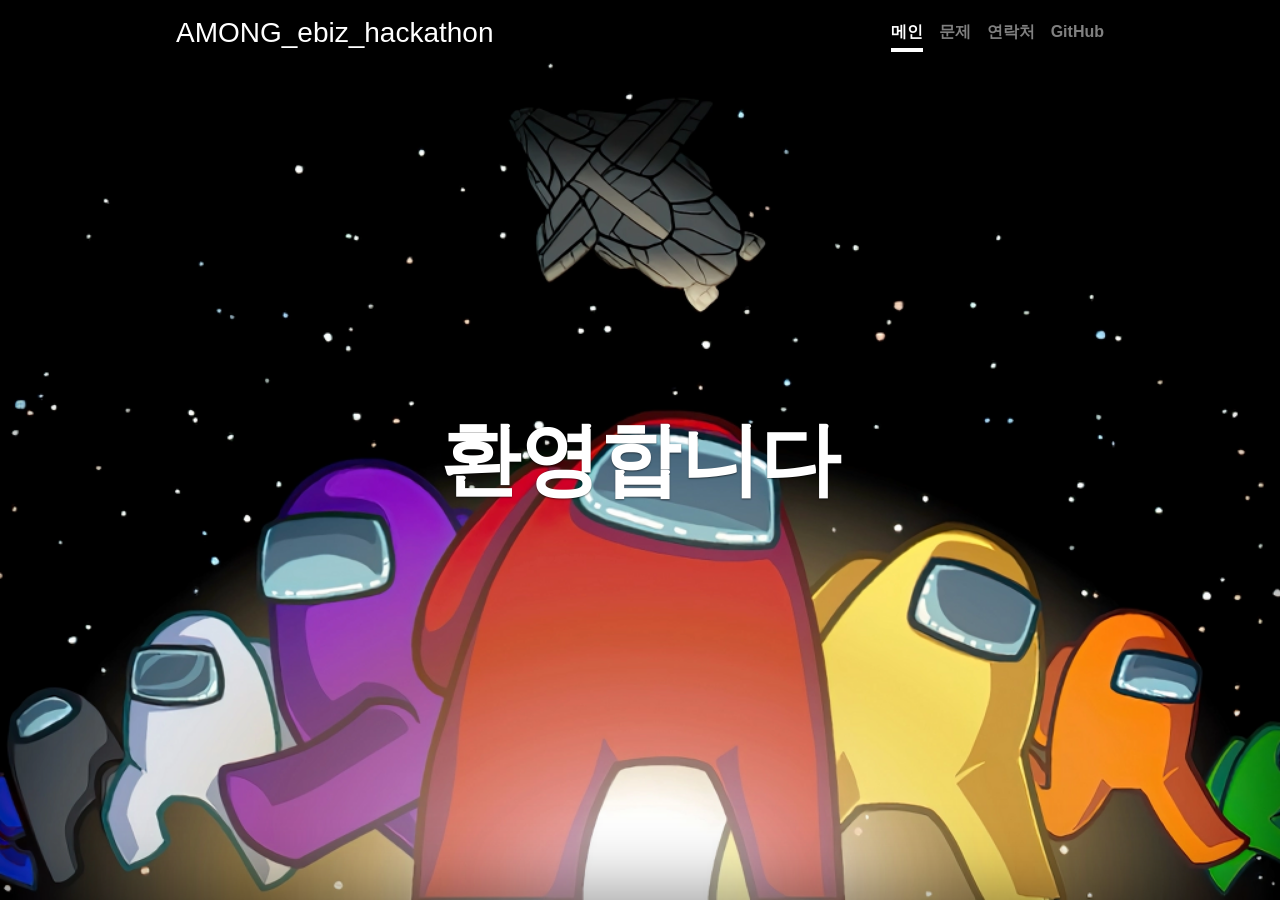
<file: level_1/index.html>
<!doctype html>
<html lang="ko">
  <head>
    <meta charset="utf-8">
    <meta name="viewport" content="width=device-width, initial-scale=1, shrink-to-fit=no">
    <meta name="description" content="">
    <meta name="author" content="Mark Otto, Jacob Thornton, and Bootstrap contributors">
    <meta name="generator" content="Jekyll v4.1.1">

    <title>AMONG_ebiz_hackathon</title>

    <!-- Bootstrap core CSS -->
    <link href="../css/bootstrap.min.css" rel="stylesheet">
    <!-- Custom styles for this template -->
    <link href="../css/cover.css" rel="stylesheet">
    <link rel="icon" href="../img/background.png">

    <style>
      .bd-placeholder-img {
        font-size: 1.125rem;
        text-anchor: middle;
        -webkit-user-select: none;
        -moz-user-select: none;
        -ms-user-select: none;
        user-select: none;
      }

      @media (min-width: 768px) {
        .bd-placeholder-img-lg {
          font-size: 3.5rem;
        }
      }

      body {
        background-image: url("../img/background.png");
        background-repeat: no-repeat;
        background-size:cover;
        background-position: 50%;
      }

      .mb-auto {
        margin-bottom: 0!important;
      }

      .cover-container {
        max-width: 60rem!important;
      }

      main {
        margin:auto;
      }

      #welcome {
        font-size: 5em;
        font-weight: 700;
      }

    </style>

  </head>
  <body class="text-center">
    <div class="cover-container d-flex w-100 h-100 p-3 mx-auto flex-column">
  <header class="masthead mb-auto">
    <div class="inner">
      <h3 class="masthead-brand">AMONG_ebiz_hackathon</h3>
      <nav class="nav nav-masthead justify-content-center">
        <a class="nav-link active" href="#">메인</a>
        <a class="nav-link" href="#">문제</a>
        <a class="nav-link" href="#">연락처</a>
        <a class="nav-link" href="#">GitHub</a>
      </nav>
    </div>
  </header>

  <main role="main" class="inner cover">
    <p id='welcome'> 환영합니다 </p>
  </main>
  <footer></footer>
</div>
</body>
</html>
</file>
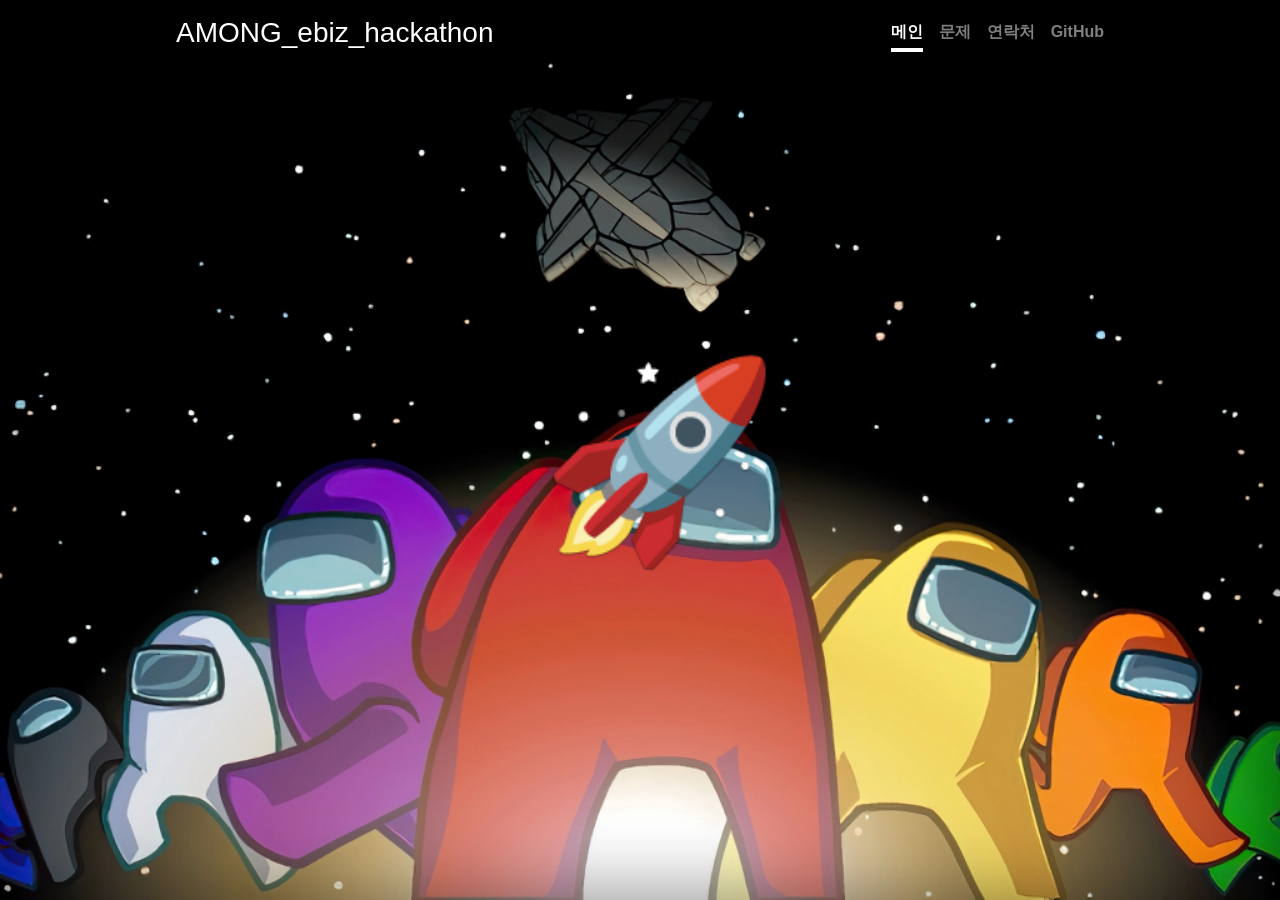
<file: level_2/vanila/index.html>
<!doctype html>
<html lang="ko">
  <head>
    <meta charset="utf-8">
    <meta name="viewport" content="width=device-width, initial-scale=1, shrink-to-fit=no">
    
    <title>AMONG_ebiz_hackathon</title>

    <!-- Bootstrap core CSS -->
    <link href="../../css/bootstrap.min.css" rel="stylesheet">
    <!-- Custom styles for this template -->
    <link href="../../css/cover.css" rel="stylesheet">
    <link rel="icon" href="../../img/background.png">
    <link href='../../css/fireworks.css' rel="stylesheet">

    <!-- Default css settings -->
    <style>
      .bd-placeholder-img {
        font-size: 1.125rem;
        text-anchor: middle;
        -webkit-user-select: none;
        -moz-user-select: none;
        -ms-user-select: none;
        user-select: none;
      }

      @media (min-width: 768px) {
        .bd-placeholder-img-lg {
          font-size: 3.5rem;
        }
      }

      body {
        background-image: url("../../img/background.png");
        background-repeat: no-repeat;
        background-size:cover;
        background-position: 50%;
      }

      .mb-auto {
        margin-bottom: 0!important;
      }

      .cover-container {
        max-width: 60rem!important;
      }

      main {
        margin:auto;
      }
      
      #timer {
        font-size: 7.5em;
        font-weight: 700;
        letter-spacing: -3px;
        text-align: left;
        width: 900px;
        padding-left: 16px;
      }

    </style>
  </head>
  <body class="text-center">

    <!-- fireworks -->
    <div id='fireworks' class="pyro hide">
      <div class="before"></div>
      <div class="after"></div>
    </div>


    <div class="cover-container d-flex w-100 h-100 p-3 mx-auto flex-column">
  <header class="masthead mb-auto">
    <div class="inner">
      <h3 class="masthead-brand">AMONG_ebiz_hackathon</h3>
      <nav class="nav nav-masthead justify-content-center">
        <a class="nav-link active" href="#1">메인</a>
        <a class="nav-link" href="#2">문제</a>
        <a class="nav-link" href="#3">연락처</a>
        <a class="nav-link" href="#">GitHub</a>
      </nav>
    </div>
  </header>

  <main role="main" class="inner cover">
    <p class="cover-heading" id="timer"></p>
  </main>
  <footer></footer>


  <!-- Javascript Code -->  
  <script type="text/javascript" src="./script.js"></script>
</div>
</body>
</html>
</file>
<file: css/cover.css>
/*
 * Globals
 */

/* Links */
a,
a:focus,
a:hover {
  color: #fff;
}

/* Custom default button */
.btn-secondary,
.btn-secondary:hover,
.btn-secondary:focus {
  color: #333;
  text-shadow: none; /* Prevent inheritance from `body` */
  background-color: #fff;
  border: .05rem solid #fff;
}


/*
 * Base structure
 */

html,
body {
  height: 100%;
  background-color: #333;
}

body {
  display: -ms-flexbox;
  display: flex;
  color: #fff;
  text-shadow: 0 .05rem .1rem rgba(0, 0, 0, .5);
  box-shadow: inset 0 0 5rem rgba(0, 0, 0, .5);
}

.cover-container {
  max-width: 42em;
}


/*
 * Header
 */
.masthead {
  margin-bottom: 2rem;
}

.masthead-brand {
  margin-bottom: 0;
}

.nav-masthead .nav-link {
  padding: .25rem 0;
  font-weight: 700;
  color: rgba(255, 255, 255, .5);
  background-color: transparent;
  border-bottom: .25rem solid transparent;
}

.nav-masthead .nav-link:hover,
.nav-masthead .nav-link:focus {
  border-bottom-color: rgba(255, 255, 255, .25);
}

.nav-masthead .nav-link + .nav-link {
  margin-left: 1rem;
}

.nav-masthead .active {
  color: #fff;
  border-bottom-color: #fff;
}

@media (min-width: 48em) {
  .masthead-brand {
    float: left;
  }
  .nav-masthead {
    float: right;
  }
}


/*
 * Cover
 */
.cover {
  padding: 0 1.5rem;
}
.cover .btn-lg {
  padding: .75rem 1.25rem;
  font-weight: 700;
}


/*
 * Footer
 */
.mastfoot {
  color: rgba(255, 255, 255, .5);
}
</file>
<file: css/fireworks.css>
.hide {
    display: none;
}

.pyro > .before,
.pyro > .after {
  position: absolute;
  width: 8px;
  height: 8px;
  border-radius: 50%;
  box-shadow: 0 0 #fff, 0 0 #fff, 0 0 #fff, 0 0 #fff, 0 0 #fff, 0 0 #fff, 0 0 #fff, 0 0 #fff, 0 0 #fff, 0 0 #fff, 0 0 #fff, 0 0 #fff, 0 0 #fff, 0 0 #fff, 0 0 #fff, 0 0 #fff, 0 0 #fff, 0 0 #fff, 0 0 #fff, 0 0 #fff, 0 0 #fff, 0 0 #fff, 0 0 #fff, 0 0 #fff, 0 0 #fff, 0 0 #fff, 0 0 #fff, 0 0 #fff, 0 0 #fff, 0 0 #fff, 0 0 #fff, 0 0 #fff, 0 0 #fff, 0 0 #fff, 0 0 #fff, 0 0 #fff, 0 0 #fff, 0 0 #fff, 0 0 #fff, 0 0 #fff, 0 0 #fff, 0 0 #fff, 0 0 #fff, 0 0 #fff, 0 0 #fff, 0 0 #fff, 0 0 #fff, 0 0 #fff, 0 0 #fff, 0 0 #fff, 0 0 #fff;
  -moz-animation: 1s bang ease-out infinite backwards, 1s gravity ease-in infinite backwards, 5s position linear infinite backwards;
  -webkit-animation: 1s bang ease-out infinite backwards, 1s gravity ease-in infinite backwards, 5s position linear infinite backwards;
  -o-animation: 1s bang ease-out infinite backwards, 1s gravity ease-in infinite backwards, 5s position linear infinite backwards;
  -ms-animation: 1s bang ease-out infinite backwards, 1s gravity ease-in infinite backwards, 5s position linear infinite backwards;
  animation: 1s bang ease-out infinite backwards, 1s gravity ease-in infinite backwards, 5s position linear infinite backwards;
}

.pyro > .after {
  -moz-animation-delay: 1.25s, 1.25s, 1.25s;
  -webkit-animation-delay: 1.25s, 1.25s, 1.25s;
  -o-animation-delay: 1.25s, 1.25s, 1.25s;
  -ms-animation-delay: 1.25s, 1.25s, 1.25s;
  animation-delay: 1.25s, 1.25s, 1.25s;
  -moz-animation-duration: 1.25s, 1.25s, 6.25s;
  -webkit-animation-duration: 1.25s, 1.25s, 6.25s;
  -o-animation-duration: 1.25s, 1.25s, 6.25s;
  -ms-animation-duration: 1.25s, 1.25s, 6.25s;
  animation-duration: 1.25s, 1.25s, 6.25s;
}

@-webkit-keyframes bang {
  to {
    box-shadow: -27px -114.6666666667px #bb00ff, 20px 19.3333333333px #00f2ff, 122px -155.6666666667px #b3ff00, -216px -222.6666666667px #e6ff00, -141px -58.6666666667px #ffd900, 147px -352.6666666667px #ff0022, 166px -365.6666666667px #00d9ff, 106px 20.3333333333px #ff8000, -242px -151.6666666667px #ff00cc, 129px -204.6666666667px #eaff00, -134px -386.6666666667px #00ffcc, -107px -70.6666666667px #00eaff, -231px 59.3333333333px #0055ff, 225px -384.6666666667px #ff0077, 40px 35.3333333333px #007bff, -164px -62.6666666667px #2bff00, 65px -395.6666666667px #ff00aa, 204px 15.3333333333px #008cff, 185px -32.6666666667px #ff003c, 222px -8.6666666667px #d500ff, 116px -49.6666666667px #00ffbb, 130px -318.6666666667px #00a2ff, 107px -78.6666666667px #00ff55, 198px -86.6666666667px #00ff26, 162px -298.6666666667px #00ff44, 162px -35.6666666667px #48ff00, 33px -144.6666666667px #b3ff00, -128px -289.6666666667px #00ff4d, 160px -68.6666666667px deepskyblue, 39px -406.6666666667px #4400ff, 206px -197.6666666667px #ff002f, 50px -153.6666666667px #d000ff, 232px -300.6666666667px #6600ff, -123px -414.6666666667px #ffe600, -206px -198.6666666667px #ff5100, 143px -311.6666666667px #2600ff, -214px 22.3333333333px #00ff51, 69px -385.6666666667px #fffb00, -132px 51.3333333333px #fff200, -20px -6.6666666667px #00ffc4, 168px -151.6666666667px #ff006f, 250px -109.6666666667px magenta, -101px -109.6666666667px #ff3c00, 103px -379.6666666667px #ea00ff, -16px 8.3333333333px #00bbff, -20px -343.6666666667px #00e6ff, -124px -289.6666666667px #91ff00, -9px -38.6666666667px #ff005e, 174px -178.6666666667px #ff009d, 111px -19.6666666667px #aaff00, 50px 8.3333333333px #00ffc4;
  }
}
@-moz-keyframes bang {
  to {
    box-shadow: -27px -114.6666666667px #bb00ff, 20px 19.3333333333px #00f2ff, 122px -155.6666666667px #b3ff00, -216px -222.6666666667px #e6ff00, -141px -58.6666666667px #ffd900, 147px -352.6666666667px #ff0022, 166px -365.6666666667px #00d9ff, 106px 20.3333333333px #ff8000, -242px -151.6666666667px #ff00cc, 129px -204.6666666667px #eaff00, -134px -386.6666666667px #00ffcc, -107px -70.6666666667px #00eaff, -231px 59.3333333333px #0055ff, 225px -384.6666666667px #ff0077, 40px 35.3333333333px #007bff, -164px -62.6666666667px #2bff00, 65px -395.6666666667px #ff00aa, 204px 15.3333333333px #008cff, 185px -32.6666666667px #ff003c, 222px -8.6666666667px #d500ff, 116px -49.6666666667px #00ffbb, 130px -318.6666666667px #00a2ff, 107px -78.6666666667px #00ff55, 198px -86.6666666667px #00ff26, 162px -298.6666666667px #00ff44, 162px -35.6666666667px #48ff00, 33px -144.6666666667px #b3ff00, -128px -289.6666666667px #00ff4d, 160px -68.6666666667px deepskyblue, 39px -406.6666666667px #4400ff, 206px -197.6666666667px #ff002f, 50px -153.6666666667px #d000ff, 232px -300.6666666667px #6600ff, -123px -414.6666666667px #ffe600, -206px -198.6666666667px #ff5100, 143px -311.6666666667px #2600ff, -214px 22.3333333333px #00ff51, 69px -385.6666666667px #fffb00, -132px 51.3333333333px #fff200, -20px -6.6666666667px #00ffc4, 168px -151.6666666667px #ff006f, 250px -109.6666666667px magenta, -101px -109.6666666667px #ff3c00, 103px -379.6666666667px #ea00ff, -16px 8.3333333333px #00bbff, -20px -343.6666666667px #00e6ff, -124px -289.6666666667px #91ff00, -9px -38.6666666667px #ff005e, 174px -178.6666666667px #ff009d, 111px -19.6666666667px #aaff00, 50px 8.3333333333px #00ffc4;
  }
}
@-o-keyframes bang {
  to {
    box-shadow: -27px -114.6666666667px #bb00ff, 20px 19.3333333333px #00f2ff, 122px -155.6666666667px #b3ff00, -216px -222.6666666667px #e6ff00, -141px -58.6666666667px #ffd900, 147px -352.6666666667px #ff0022, 166px -365.6666666667px #00d9ff, 106px 20.3333333333px #ff8000, -242px -151.6666666667px #ff00cc, 129px -204.6666666667px #eaff00, -134px -386.6666666667px #00ffcc, -107px -70.6666666667px #00eaff, -231px 59.3333333333px #0055ff, 225px -384.6666666667px #ff0077, 40px 35.3333333333px #007bff, -164px -62.6666666667px #2bff00, 65px -395.6666666667px #ff00aa, 204px 15.3333333333px #008cff, 185px -32.6666666667px #ff003c, 222px -8.6666666667px #d500ff, 116px -49.6666666667px #00ffbb, 130px -318.6666666667px #00a2ff, 107px -78.6666666667px #00ff55, 198px -86.6666666667px #00ff26, 162px -298.6666666667px #00ff44, 162px -35.6666666667px #48ff00, 33px -144.6666666667px #b3ff00, -128px -289.6666666667px #00ff4d, 160px -68.6666666667px deepskyblue, 39px -406.6666666667px #4400ff, 206px -197.6666666667px #ff002f, 50px -153.6666666667px #d000ff, 232px -300.6666666667px #6600ff, -123px -414.6666666667px #ffe600, -206px -198.6666666667px #ff5100, 143px -311.6666666667px #2600ff, -214px 22.3333333333px #00ff51, 69px -385.6666666667px #fffb00, -132px 51.3333333333px #fff200, -20px -6.6666666667px #00ffc4, 168px -151.6666666667px #ff006f, 250px -109.6666666667px magenta, -101px -109.6666666667px #ff3c00, 103px -379.6666666667px #ea00ff, -16px 8.3333333333px #00bbff, -20px -343.6666666667px #00e6ff, -124px -289.6666666667px #91ff00, -9px -38.6666666667px #ff005e, 174px -178.6666666667px #ff009d, 111px -19.6666666667px #aaff00, 50px 8.3333333333px #00ffc4;
  }
}
@-ms-keyframes bang {
  to {
    box-shadow: -27px -114.6666666667px #bb00ff, 20px 19.3333333333px #00f2ff, 122px -155.6666666667px #b3ff00, -216px -222.6666666667px #e6ff00, -141px -58.6666666667px #ffd900, 147px -352.6666666667px #ff0022, 166px -365.6666666667px #00d9ff, 106px 20.3333333333px #ff8000, -242px -151.6666666667px #ff00cc, 129px -204.6666666667px #eaff00, -134px -386.6666666667px #00ffcc, -107px -70.6666666667px #00eaff, -231px 59.3333333333px #0055ff, 225px -384.6666666667px #ff0077, 40px 35.3333333333px #007bff, -164px -62.6666666667px #2bff00, 65px -395.6666666667px #ff00aa, 204px 15.3333333333px #008cff, 185px -32.6666666667px #ff003c, 222px -8.6666666667px #d500ff, 116px -49.6666666667px #00ffbb, 130px -318.6666666667px #00a2ff, 107px -78.6666666667px #00ff55, 198px -86.6666666667px #00ff26, 162px -298.6666666667px #00ff44, 162px -35.6666666667px #48ff00, 33px -144.6666666667px #b3ff00, -128px -289.6666666667px #00ff4d, 160px -68.6666666667px deepskyblue, 39px -406.6666666667px #4400ff, 206px -197.6666666667px #ff002f, 50px -153.6666666667px #d000ff, 232px -300.6666666667px #6600ff, -123px -414.6666666667px #ffe600, -206px -198.6666666667px #ff5100, 143px -311.6666666667px #2600ff, -214px 22.3333333333px #00ff51, 69px -385.6666666667px #fffb00, -132px 51.3333333333px #fff200, -20px -6.6666666667px #00ffc4, 168px -151.6666666667px #ff006f, 250px -109.6666666667px magenta, -101px -109.6666666667px #ff3c00, 103px -379.6666666667px #ea00ff, -16px 8.3333333333px #00bbff, -20px -343.6666666667px #00e6ff, -124px -289.6666666667px #91ff00, -9px -38.6666666667px #ff005e, 174px -178.6666666667px #ff009d, 111px -19.6666666667px #aaff00, 50px 8.3333333333px #00ffc4;
  }
}
@keyframes bang {
  to {
    box-shadow: -27px -114.6666666667px #bb00ff, 20px 19.3333333333px #00f2ff, 122px -155.6666666667px #b3ff00, -216px -222.6666666667px #e6ff00, -141px -58.6666666667px #ffd900, 147px -352.6666666667px #ff0022, 166px -365.6666666667px #00d9ff, 106px 20.3333333333px #ff8000, -242px -151.6666666667px #ff00cc, 129px -204.6666666667px #eaff00, -134px -386.6666666667px #00ffcc, -107px -70.6666666667px #00eaff, -231px 59.3333333333px #0055ff, 225px -384.6666666667px #ff0077, 40px 35.3333333333px #007bff, -164px -62.6666666667px #2bff00, 65px -395.6666666667px #ff00aa, 204px 15.3333333333px #008cff, 185px -32.6666666667px #ff003c, 222px -8.6666666667px #d500ff, 116px -49.6666666667px #00ffbb, 130px -318.6666666667px #00a2ff, 107px -78.6666666667px #00ff55, 198px -86.6666666667px #00ff26, 162px -298.6666666667px #00ff44, 162px -35.6666666667px #48ff00, 33px -144.6666666667px #b3ff00, -128px -289.6666666667px #00ff4d, 160px -68.6666666667px deepskyblue, 39px -406.6666666667px #4400ff, 206px -197.6666666667px #ff002f, 50px -153.6666666667px #d000ff, 232px -300.6666666667px #6600ff, -123px -414.6666666667px #ffe600, -206px -198.6666666667px #ff5100, 143px -311.6666666667px #2600ff, -214px 22.3333333333px #00ff51, 69px -385.6666666667px #fffb00, -132px 51.3333333333px #fff200, -20px -6.6666666667px #00ffc4, 168px -151.6666666667px #ff006f, 250px -109.6666666667px magenta, -101px -109.6666666667px #ff3c00, 103px -379.6666666667px #ea00ff, -16px 8.3333333333px #00bbff, -20px -343.6666666667px #00e6ff, -124px -289.6666666667px #91ff00, -9px -38.6666666667px #ff005e, 174px -178.6666666667px #ff009d, 111px -19.6666666667px #aaff00, 50px 8.3333333333px #00ffc4;
  }
}
@-webkit-keyframes gravity {
  to {
    transform: translateY(200px);
    -moz-transform: translateY(200px);
    -webkit-transform: translateY(200px);
    -o-transform: translateY(200px);
    -ms-transform: translateY(200px);
    opacity: 0;
  }
}
@-moz-keyframes gravity {
  to {
    transform: translateY(200px);
    -moz-transform: translateY(200px);
    -webkit-transform: translateY(200px);
    -o-transform: translateY(200px);
    -ms-transform: translateY(200px);
    opacity: 0;
  }
}
@-o-keyframes gravity {
  to {
    transform: translateY(200px);
    -moz-transform: translateY(200px);
    -webkit-transform: translateY(200px);
    -o-transform: translateY(200px);
    -ms-transform: translateY(200px);
    opacity: 0;
  }
}
@-ms-keyframes gravity {
  to {
    transform: translateY(200px);
    -moz-transform: translateY(200px);
    -webkit-transform: translateY(200px);
    -o-transform: translateY(200px);
    -ms-transform: translateY(200px);
    opacity: 0;
  }
}
@keyframes gravity {
  to {
    transform: translateY(200px);
    -moz-transform: translateY(200px);
    -webkit-transform: translateY(200px);
    -o-transform: translateY(200px);
    -ms-transform: translateY(200px);
    opacity: 0;
  }
}
@-webkit-keyframes position {
  0%,
  19.9% {
    margin-top: 10%;
    margin-left: 40%;
  }
  20%,
  39.9% {
    margin-top: 40%;
    margin-left: 30%;
  }
  40%,
  59.9% {
    margin-top: 20%;
    margin-left: 70%;
  }
  60%,
  79.9% {
    margin-top: 30%;
    margin-left: 20%;
  }
  80%,
  99.9% {
    margin-top: 30%;
    margin-left: 80%;
  }
}
@-moz-keyframes position {
  0%,
  19.9% {
    margin-top: 10%;
    margin-left: 40%;
  }
  20%,
  39.9% {
    margin-top: 40%;
    margin-left: 30%;
  }
  40%,
  59.9% {
    margin-top: 20%;
    margin-left: 70%;
  }
  60%,
  79.9% {
    margin-top: 30%;
    margin-left: 20%;
  }
  80%,
  99.9% {
    margin-top: 30%;
    margin-left: 80%;
  }
}
@-o-keyframes position {
  0%,
  19.9% {
    margin-top: 10%;
    margin-left: 40%;
  }
  20%,
  39.9% {
    margin-top: 40%;
    margin-left: 30%;
  }
  40%,
  59.9% {
    margin-top: 20%;
    margin-left: 70%;
  }
  60%,
  79.9% {
    margin-top: 30%;
    margin-left: 20%;
  }
  80%,
  99.9% {
    margin-top: 30%;
    margin-left: 80%;
  }
}
@-ms-keyframes position {
  0%,
  19.9% {
    margin-top: 10%;
    margin-left: 40%;
  }
  20%,
  39.9% {
    margin-top: 40%;
    margin-left: 30%;
  }
  40%,
  59.9% {
    margin-top: 20%;
    margin-left: 70%;
  }
  60%,
  79.9% {
    margin-top: 30%;
    margin-left: 20%;
  }
  80%,
  99.9% {
    margin-top: 30%;
    margin-left: 80%;
  }
}
@keyframes position {
  0%,
  19.9% {
    margin-top: 10%;
    margin-left: 40%;
  }
  20%,
  39.9% {
    margin-top: 40%;
    margin-left: 30%;
  }
  40%,
  59.9% {
    margin-top: 20%;
    margin-left: 70%;
  }
  60%,
  79.9% {
    margin-top: 30%;
    margin-left: 20%;
  }
  80%,
  99.9% {
    margin-top: 30%;
    margin-left: 80%;
  }
}
</file>
